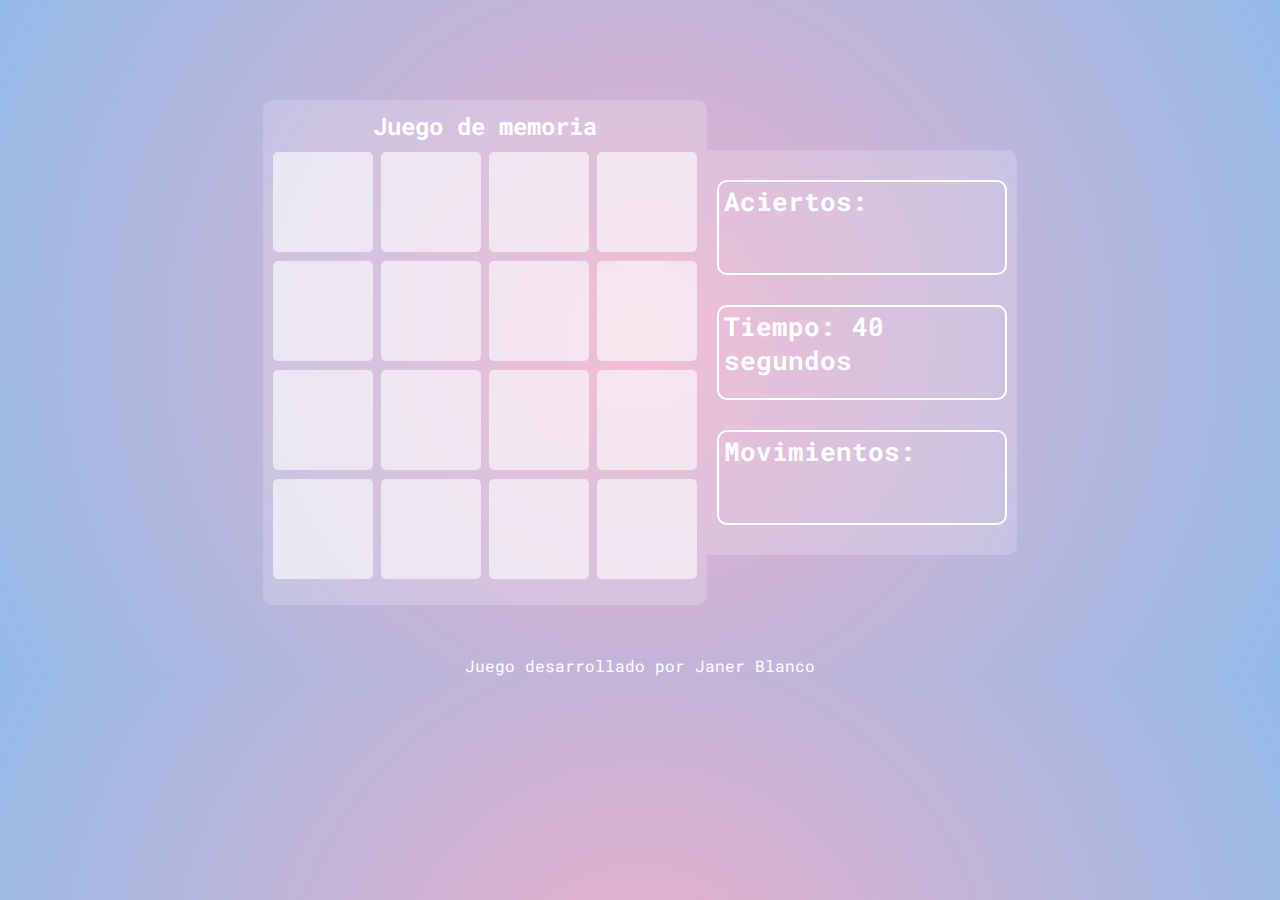
<file: index.html>
<!DOCTYPE html>
<html lang="en">
<head>
    <meta charset="UTF-8">
    <meta http-equiv="X-UA-Compatible" content="IE=edge">
    <meta name="viewport" content="width=device-width, initial-scale=1.0">
    <title>Juego Memoria</title>

    <link rel="stylesheet" href="style.css">
</head>

<body>
    <div class="contenedor">
        <div class="contenedor_tablero">
            <h1>Juego de memoria</h1>
            <table>
                <tr>
                    <td><button id="0" onclick="mostrarCarta(0)"></button></td>
                    <td><button id="1" onclick="mostrarCarta(1)"></button></td>
                    <td><button id="2" onclick="mostrarCarta(2)"></button></td>
                    <td><button id="3" onclick="mostrarCarta(3)"></button></td>
                </tr>
                <tr>
                    <td><button id="4" onclick="mostrarCarta(4)"></button></td>
                    <td><button id="5" onclick="mostrarCarta(5)"></button></td>
                    <td><button id="6" onclick="mostrarCarta(6)"></button></td>
                    <td><button id="7" onclick="mostrarCarta(7)"></button></td>
                </tr>
                <tr>
                    <td><button id="8" onclick="mostrarCarta(8)"></button></td>
                    <td><button id="9" onclick="mostrarCarta(9)"></button></td>
                    <td><button id="10" onclick="mostrarCarta(10)"></button></td>
                    <td><button id="11" onclick="mostrarCarta(11)"></button></td>
                </tr>
                <tr>
                    <td><button id="12" onclick="mostrarCarta(12)"></button></td>
                    <td><button id="13" onclick="mostrarCarta(13)"></button></td>
                    <td><button id="14" onclick="mostrarCarta(14)"></button></td>
                    <td><button id="15" onclick="mostrarCarta(15)"></button></td>
                </tr>
            </table>
        </div>
        <div class="contenedor_score">
            <div class="aciertos">
                <h1 id="aciertos">Aciertos:</h1>
            </div>
            <div class="tiempo">
                <h1 id="tiempo">Tiempo: 40 segundos</h1>
            </div>
            <div class="movimientos">
                <h1 id="movimientos">Movimientos:</h1>
            </div>
        </div>
    </div>

    <footer>Juego desarrollado por Janer Blanco</footer>

    <script src="./app.js"></script>
</body>
</html>
</file>
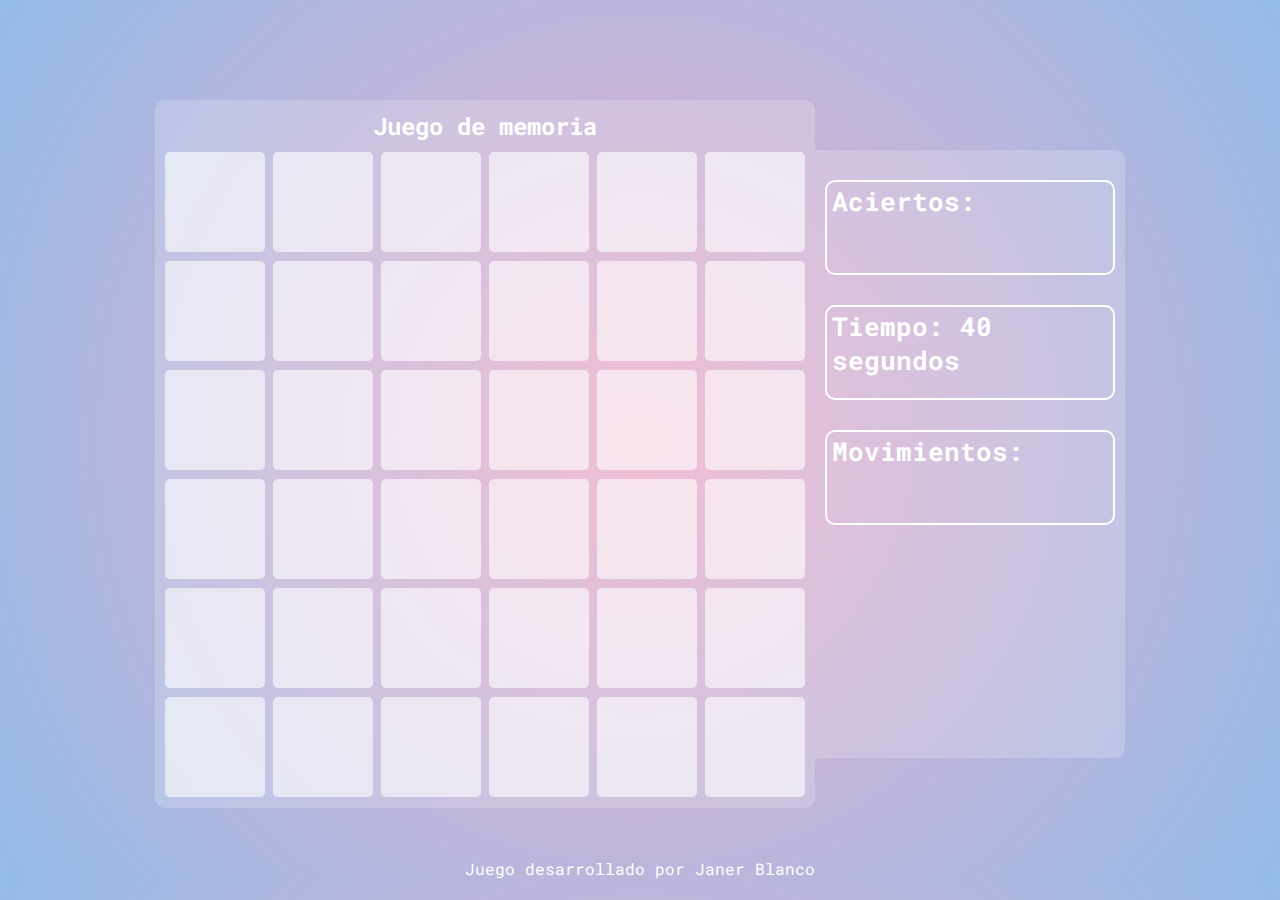
<file: level2.html>
<!DOCTYPE html>
<html lang="en">
<head>
    <meta charset="UTF-8">
    <meta http-equiv="X-UA-Compatible" content="IE=edge">
    <meta name="viewport" content="width=device-width, initial-scale=1.0">
    <title>Juego Memoria</title>

    <link rel="stylesheet" href="style.css">
</head>

<body>
    <div class="contenedor">
        <div class="contenedor_tablero">
            <h1>Juego de memoria</h1>
            <table>
                <tr>
                    <td><button id="0" onclick="mostrarCarta(0)"></button></td>
                    <td><button id="1" onclick="mostrarCarta(1)"></button></td>
                    <td><button id="2" onclick="mostrarCarta(2)"></button></td>
                    <td><button id="3" onclick="mostrarCarta(3)"></button></td>
                    <td><button id="4" onclick="mostrarCarta(4)"></button></td>
                    <td><button id="5" onclick="mostrarCarta(5)"></button></td>
                </tr>
                <tr>
                    <td><button id="6" onclick="mostrarCarta(6)"></button></td>
                    <td><button id="7" onclick="mostrarCarta(7)"></button></td>
                    <td><button id="8" onclick="mostrarCarta(8)"></button></td>
                    <td><button id="9" onclick="mostrarCarta(9)"></button></td>
                    <td><button id="10" onclick="mostrarCarta(10)"></button></td>
                    <td><button id="11" onclick="mostrarCarta(11)"></button></td>
                </tr>
                <tr>
                    <td><button id="12" onclick="mostrarCarta(12)"></button></td>
                    <td><button id="13" onclick="mostrarCarta(13)"></button></td>
                    <td><button id="14" onclick="mostrarCarta(14)"></button></td>
                    <td><button id="15" onclick="mostrarCarta(15)"></button></td>
                    <td><button id="16" onclick="mostrarCarta(16)"></button></td>
                    <td><button id="17" onclick="mostrarCarta(17)"></button></td>
                </tr>
                <tr>
                    <td><button id="18" onclick="mostrarCarta(18)"></button></td>
                    <td><button id="19" onclick="mostrarCarta(19)"></button></td>
                    <td><button id="20" onclick="mostrarCarta(20)"></button></td>
                    <td><button id="21" onclick="mostrarCarta(21)"></button></td>
                    <td><button id="22" onclick="mostrarCarta(22)"></button></td>
                    <td><button id="23" onclick="mostrarCarta(23)"></button></td>
                </tr>
                <tr>
                    <td><button id="24" onclick="mostrarCarta(24)"></button></td>
                    <td><button id="25" onclick="mostrarCarta(25)"></button></td>
                    <td><button id="26" onclick="mostrarCarta(26)"></button></td>
                    <td><button id="27" onclick="mostrarCarta(27)"></button></td>
                    <td><button id="28" onclick="mostrarCarta(28)"></button></td>
                    <td><button id="29" onclick="mostrarCarta(29)"></button></td>
                </tr>
                <tr>
                    <td><button id="30" onclick="mostrarCarta(30)"></button></td>
                    <td><button id="31" onclick="mostrarCarta(31)"></button></td>
                    <td><button id="32" onclick="mostrarCarta(32)"></button></td>
                    <td><button id="33" onclick="mostrarCarta(33)"></button></td>
                    <td><button id="34" onclick="mostrarCarta(34)"></button></td>
                    <td><button id="35" onclick="mostrarCarta(35)"></button></td>
                </tr>
            </table>
        </div>
        <div class="contenedor_score">
            <div class="aciertos">
                <h1 id="aciertos">Aciertos:</h1>
            </div>
            <div class="tiempo">
                <h1 id="tiempo">Tiempo: 40 segundos</h1>
            </div>
            <div class="movimientos">
                <h1 id="movimientos">Movimientos:</h1>
            </div>
        </div>
    </div>

    <footer>Juego desarrollado por Janer Blanco</footer>

    <script src="./app.js"></script>
</body>
</html>
</file>
<file: style.css>
@import url('https://fonts.googleapis.com/css2?family=Roboto+Mono:wght@100;200;300;400;500;600;700&display=swap');

* {
    margin: 0;
    padding: 0;
    box-sizing: border-box;
}

body {
    background: rgb(238,174,202);
    background: radial-gradient(circle, rgba(238,174,202,1) 0%, rgba(148,187,233,1) 100%);
}

.contenedor {
    margin: 100px;
    display: flex;
    justify-content: center;
    -webkit-user-select: none;
}

.contenedor_tablero {
    border-radius: 10px;
    background-color: rgba(255, 255, 255, 0.2);
    padding: 5px;
}

.contenedor_tablero h1 {
    text-align: center;
    color: #fff;
    font-family: 'Roboto Mono', monospace;
    margin: 5px;
    font-size: 1.5rem;
}

.contenedor_tablero button {
    width: 100px;
    height: 100px;
    margin: 3px;
    background-color: rgba(255, 255, 255, 0.6);
    border: none;
    cursor: pointer;
    border-radius: 5px;
}

.contenedor_tablero button img {
    width: 100%;
}

.contenedor_score {
    background-color: rgba(255, 255, 255, 0.2);
    margin: 50px 0;
    border-bottom-right-radius: 10px;
    border-top-right-radius: 10px;
    width: 310px;
}

.contenedor_score div {
    border: solid 2px #fff;
    border-radius: 10px;
    height: 95px;
    margin: 30px 10px;
    padding: 2px 5px;
    color: #fff;
    font-family: 'Roboto Mono', monospace;
    font-size: 0.8rem;
}

footer {
    text-align: center;
    color: #fff;
    font-family: 'Roboto Mono', monospace;
    font-size: 1rem;
    margin-top: -50px;
}
</file>
